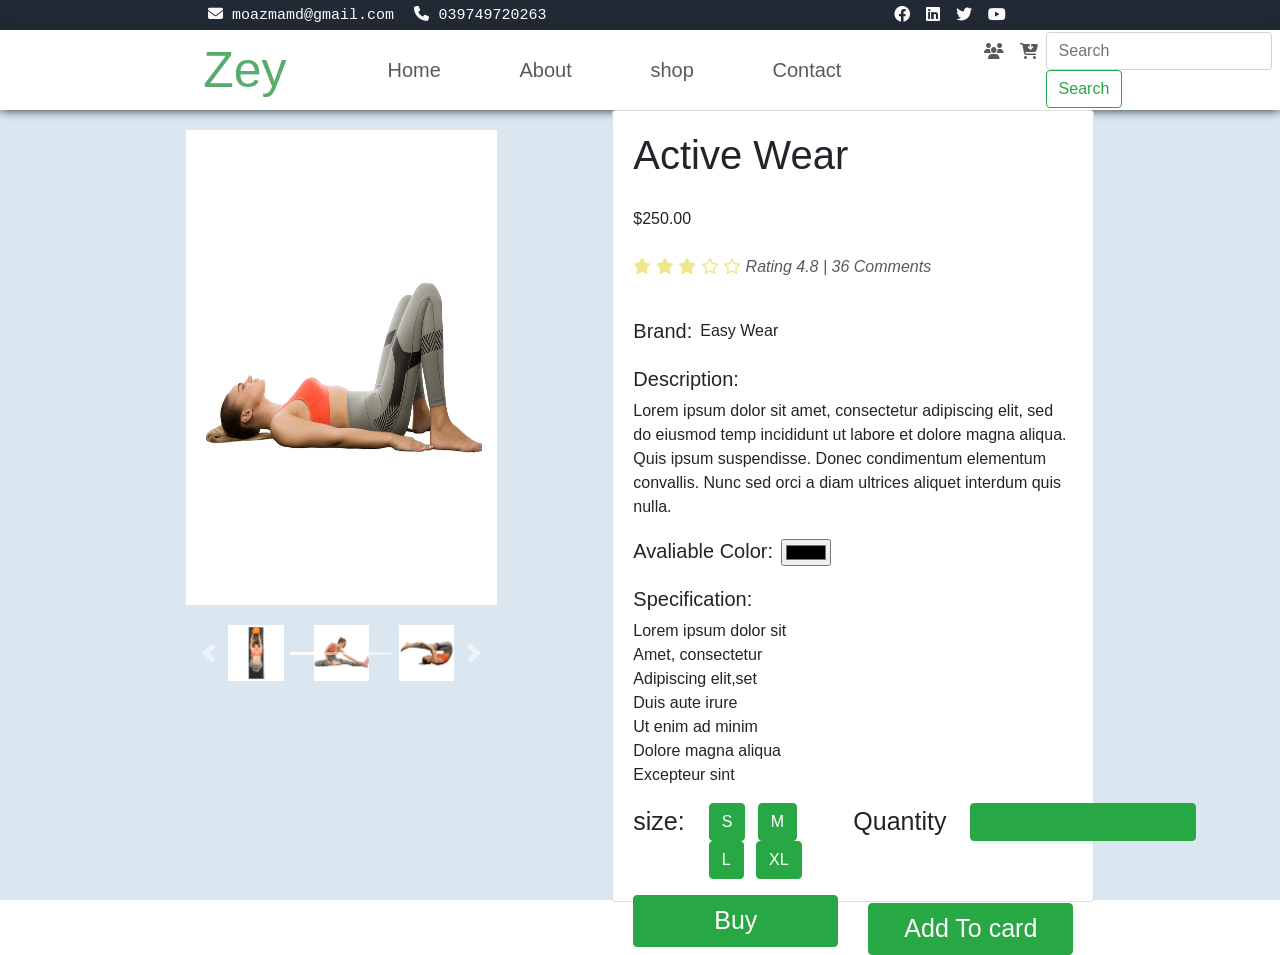
<file: detils-product.html>
<!DOCTYPE html>
<html lang="en">
<head>
    <meta charset="UTF-8">
    <meta name="viewport" content="width=device-width, initial-scale=1.0">
    <title>Detsils product</title>
    <!-- ================ this my style =================== -->
     <link rel="stylesheet" href="./css/details-product.css">
     <!-- ============== this bootesrap ==============-->
      <link rel="stylesheet" href="./bootstrap-4.6.2-dist/css/bootstrap.css">
      <!-- this fontwosa -->
       <link rel="stylesheet" href=".//fontawesome-free-6.2.1-web/fontawesome-free-6.2.1-web/css/all.css">
</head>
<body>
<!-- start section 1  -->
 <section class="section1">
    <!-- /* ==================================================== start navBar 1 =================================== */ -->

    <nav class="navbar navbar-expand-lg navs">
        <div class="child-nav">
          <a class="navbar-brand" href="#"><i class="fa-solid fa-envelope"></i> moazmamd@gmail.com</a>
          <a class="navbar-brand" href="#"><i class="fa-solid fa-phone"></i> 039749720263</a>
        </div>
  
        <button class="navbar-toggler" type="button" data-toggle="collapse" data-target="#navbarNav"
          aria-controls="navbarNav" aria-expanded="false" aria-label="Toggle navigation">
          <span class="navbar-toggler-icon"></span>
        </button>
        <div class="collapse navbar-collapse " id="navbarNav">
          <ul class="navbar-nav ml-auto ">
            <li class="nav-item active">
              <a class="nav-link" href="#"> <i class="fa-brands fa-facebook"></i></a>
            </li>
            <li class="nav-item">
              <a class="nav-link" href="#"><i class="fa-brands fa-linkedin"></i></a>
            </li>
            <li class="nav-item">
              <a class="nav-link" href="#"><i class="fa-brands fa-twitter"></i></a>
            </li>
            <li class="nav-item">
              <a class="nav-link" href="#"><i class="fa-brands fa-youtube"></i></a>
            </li>
          </ul>
        </div>
      </nav>
      <!-- /* ==================================================== end navBar 1 =================================== */ -->
      <!-- /* ==================================================== start navBar 2 =================================== */ -->
      <nav class="navbar navbar-expand-lg   navs2">
        <a class="navbar-brand log" href="#">Zey</a>
        <button class="navbar-toggler" type="button" data-toggle="collapse" data-target="#navbarSupportedContent"
          aria-controls="navbarSupportedContent" aria-expanded="false" aria-label="Toggle navigation">
          <i class="fa-solid fa-bars"></i>
        </button>
  
        <div class="collapse navbar-collapse" id="navbarSupportedContent">
          <ul class="navbar-nav nav-item1">
            <li class="nav-item active">
              <a class="nav-link" href="./index.html">Home <span class="sr-only">(current)</span></a>
            </li>
            <li class="nav-item">
              <a class="nav-link" href="./About.html">About</a>
            </li>
            <li class="nav-item">
              <a class="nav-link" href="./shop.html">shop</a>
            </li>
            <li class="nav-item">
              <a class="nav-link" href="#">Contact</a>
            </li>
          </ul>
          <ul class="navbar-nav nav-item2">
            <li class="nav-item active">
              <a class="nav-link" href="#"><i class="fa-solid fa-users"></i></a>
            </li>
            <li class="nav-item">
              <a class="nav-link" href="#"><i class="fa-solid fa-cart-arrow-down"></i></a>
            </li>
            <form class="form-inline my-2 my-lg-0">
              <input class="form-control mr-sm-2" type="search" placeholder="Search" aria-label="Search">
              <button class="btn btn-outline-success my-2 my-sm-0" type="submit">Search</button>
            </form>
          </ul>
  
        </div>
      </nav>
      <!-- /* ==================================================== end navBar 2 =================================== */ -->
      <!--  ================= start home =========================================== -->
        <div class="row home"> 
            <div class="col-lg-4  col-md-6 col-sm-12image">
                <div class="main">
                    <img src="./img/product_single_10.jpg" alt="">
                    <div class="print">
                                <div id="carouselExampleIndicators" class="carousel slide" data-ride="carousel">
                                    <ol class="carousel-indicators mt-5">
                                      <li data-target="#carouselExampleIndicators" data-slide-to="0" class="active"></li>
                                      <li data-target="#carouselExampleIndicators" data-slide-to="1" ></li>
                                      <li data-target="#carouselExampleIndicators" data-slide-to="2" ></li>
                                    </ol>
                                    <div class="carousel-inner">
                                      <div class="carousel-item active">
                                        <div class="row child">
                                            <div class="col-3 ">
                                                <img src="./img/product_single_01.jpg" alt="">
                                            </div>
                                            <div class="col-3">
                                                <img src="./img/product_single_02.jpg" alt="">
                                            </div>
                                            <div class="col-3">
                                                <img src="./img/product_single_08.jpg" alt="">
                                            </div>
                                        </div>
                            
                                      </div>
                                      <div class="carousel-item">
                                        <div class="row child">
                                            <div class="col-3 ">
                                                <img src="./img/product_single_07.jpg" alt="">
                                            </div>
                                            <div class="col-3">
                                                <img src="./img/product_single_02.jpg" alt="">
                                            </div>
                                            <div class="col-3">
                                                <img src="./img/product_single_01.jpg" alt="">
                                            </div>
                                        </div>
                                      </div>
                                      <div class="carousel-item">
                                        <div class="row child">
                                            <div class="col-3 ">
                                                <img src="./img/product_single_03.jpg" alt="">
                                            </div>
                                            <div class="col-3">
                                                <img src="./img/product_single_05.jpg" alt="">
                                            </div>
                                            <div class="col-3">
                                                <img src="./img/product_single_06.jpg" alt="">
                                            </div>
                                        </div>
                                      </div>
                                    </div>
                                    <button class="carousel-control-prev" type="button" data-target="#carouselExampleIndicators" data-slide="prev">
                                      <span class="carousel-control-prev-icon" aria-hidden="true"></span>
                                      <span class="sr-only">Previous</span>
                                    </button>
                                    <button class="carousel-control-next" type="button" data-target="#carouselExampleIndicators" data-slide="next">
                                      <span class="carousel-control-next-icon" aria-hidden="true"></span>
                                      <span class="sr-only">Next</span>
                                    </button>
                                  </div>
                            </div>
                        </div>
                       
                    </div>
           <div class="col-lg-6 col-md-6 col-sm-12 text">

            <div class="card" >
              <div class="card-body">
                <h1 class="card-title">Active Wear</h1>
                <p class="pt-3">$250.00</p>
                <ul class="p-0 pt-2">
                  <li>
                     <i class="fa-solid fa-star"></i>
                     <i class="fa-solid fa-star"></i>
                     <i class="fa-solid fa-star"></i>
                     <i class="fa-regular fa-star"></i>
                     <i class="fa-regular fa-star"></i>
                     <i style="color: rgba(0, 0, 0, 0.651);"> Rating 4.8 | 36 Comments</i>
                  </li>           
                
                </ul>
              <div class="pt-4" style="display: flex; ">  <h5>Brand:  </h5>  <span class="pl-2">  Easy Wear</span></div>

              <h5 class="pt-3">Description:</h5>
              <p>Lorem ipsum dolor sit amet, consectetur adipiscing elit, sed do eiusmod temp incididunt ut labore et dolore magna aliqua. Quis ipsum suspendisse. Donec condimentum elementum convallis. Nunc sed orci a diam ultrices aliquet interdum quis nulla.</p>
              
              <div class="d-flex pt-1"> <h5>Avaliable Color:</h5> <input type="color" class="ml-2 "></div>
              <h5 class="pt-3">Specification:</h5>
              <p>Lorem ipsum dolor sit
                <br>
                Amet, consectetur
<br>
                Adipiscing elit,set
    <br>
        
    Duis aute irure
            
    <br>Ut enim ad minim
        
    <br>Dolore magna aliqua
               
    <br>Excepteur sint</p>

<div class="row model ">
 <div class="col-auto col-sm-6 d-flex">
  <p class="pr-4 " style="font-size: 25px;">size:</p>
  <ul class="list-inline pd-3">
    <li class="list-inline-item">
    <span class="btn btn-size btn-success"> S </span> 
  </li>
    <li class="list-inline-item">
    <span class="btn btn-size btn-success"> M </span> 
  </li>
    <li class="list-inline-item">
    <span class="btn btn-size btn-success"> L </span> 
  </li>
    <li class="list-inline-item">
    <span class="btn btn-size btn-success">XL</span> 
  </li>
  </ul>


    
 </div>
 <div class="col-auto col-sm-6 d-flex">
  <p class="pr-4 " style="font-size: 25px;">Quantity</p>
  <ul class="list-inline pd-3">
    <li class="list-inline-item">
      <input type="number" class="btn btn-size btn-success w-10">
   </li>
  </ul>
    
 </div>
</div>
<div class="row">
   <div class="col-lg-6 col-md-6 col-sm-12">
    <a href="#" class="btn btn-success w-100"style="font-size:25px">Buy</a> 
</div>
   <div class="col-lg-6 col-md-6 col-sm-12 mt-2">
    <a href="#" class="btn btn-success w-100" style="font-size: 25px;">Add To card</a> 
</div>


</div>
              </div>
            </div>
           </div>
                </div>
            </div>
        </div>


 </section>
<!-- End section 1  -->
    

<script src="./js/cdnjs.cloudflare.com_ajax_libs_popper.js_1.12.9_umd_popper.min.js"></script>

<script src="./js/code.jquery.com_jquery-3.2.1.slim.min.js"></script>
<script src="./js/maxcdn.bootstrapcdn.com_bootstrap_4.0.0_js_bootstrap.min.js"></script>

</body>
</html>
</file>
<file: css/details-product.css>
.section1{
    width: 100%;
    height: 100vh;
background-color:rgb(218, 230, 240);
}
/* ==================================================== start navBar 1 =================================== */
 
.section1 .navs{
    width: 100%;
    height: 30px;
background-color:#212934;
}
.section1 .navs a{
    color: rgb(252, 252, 252);
}
.section1 .navs .child-nav{
    width: 50%;
    height: 100%;
padding-left: 15%;
position: absolute;
}
.section1 .navs .child-nav a{
   
    font-size: 15px;
    font-family: 'Courier New', Courier, monospace;

}
.section1 .navs .navbar-collapse{
    width: 50%;
    height: 100%;
    padding-right: 20%;
}
/*===================================== end navBar=================== */


/*===========================================================================  stArt navbar2============================================================   */
.section1 .navs2{
    width: 100%;
    height:80px;
background-color:white;
box-shadow:0px 0px  10px ;
} 
.section1 .navs2 .log{
    font-size: 50px;
    padding-left: 15%;
    color: #59ab6e;
}
.section1 .navs2 .navbar-collapse{
    width: 70%;

}
.section1 .navs2 .navbar-collapse .nav-item a{
color: rgba(0, 0, 0, 0.651);
}
.section1 .navs2 .navbar-collapse .nav-item a:hover{
color: #9af3b0;
}
.section1 .navs2 .navbar-collapse .nav-item1{
    width: 50%;
    height: 100%;
    justify-content: space-between;
    margin-left: 8%;
    margin-right:30px ;
    font-size: 20px;
    color: rgba(0, 0, 0, 0.582);
}
.section1 .navs2 .navbar-collapse .nav-item2{
    margin-left: 10%;
    width: 30%;
}
/*===========================================================================  End navbar2============================================================   */
/* -======================= Start home.row ==================== */
.section1 .home{
    width: 80%;
height: 88%;
    margin: auto;
    justify-content: space-around;
    
}
.section1 .home .main{
width: 100%;
height:60%;
margin-top: 20px;
background-color: bisque;
}
.section1 .home .main img{
    width: 100%;
    height: 100%;
} .section1 .home .main .print{
    width: 100%;
    height: 20%;
    margin-top: 20px;
}
.section1 .home .main .print .child{
    justify-content: center;
} 
.section1 .home .text{
    width: 100%;
    height: 100%;
}
.section1 .home .text .card{
    height: 100%;
}
ul{
    list-style-type: none;
    color: khaki;}

    .section1 .home .text .card .card-body .model{
        width: 100%;
    }
    @media (max-width:390px) {
        .section1 {
            width: 100%;
            height: 114vh;
            background-color: black;
        }
        .section1 .navs2{
            height: auto;
        }
        .section1 .home {
            width: 100%;
            height: 100%;
            margin: auto;
            background-color: aliceblue;
            justify-content: space-around;
        }
        .section1 .home .text .card {
            height: 100%;
            width: 109%;
            margin: 0px;
            margin-left: -15px;
        }
    }
</file>
